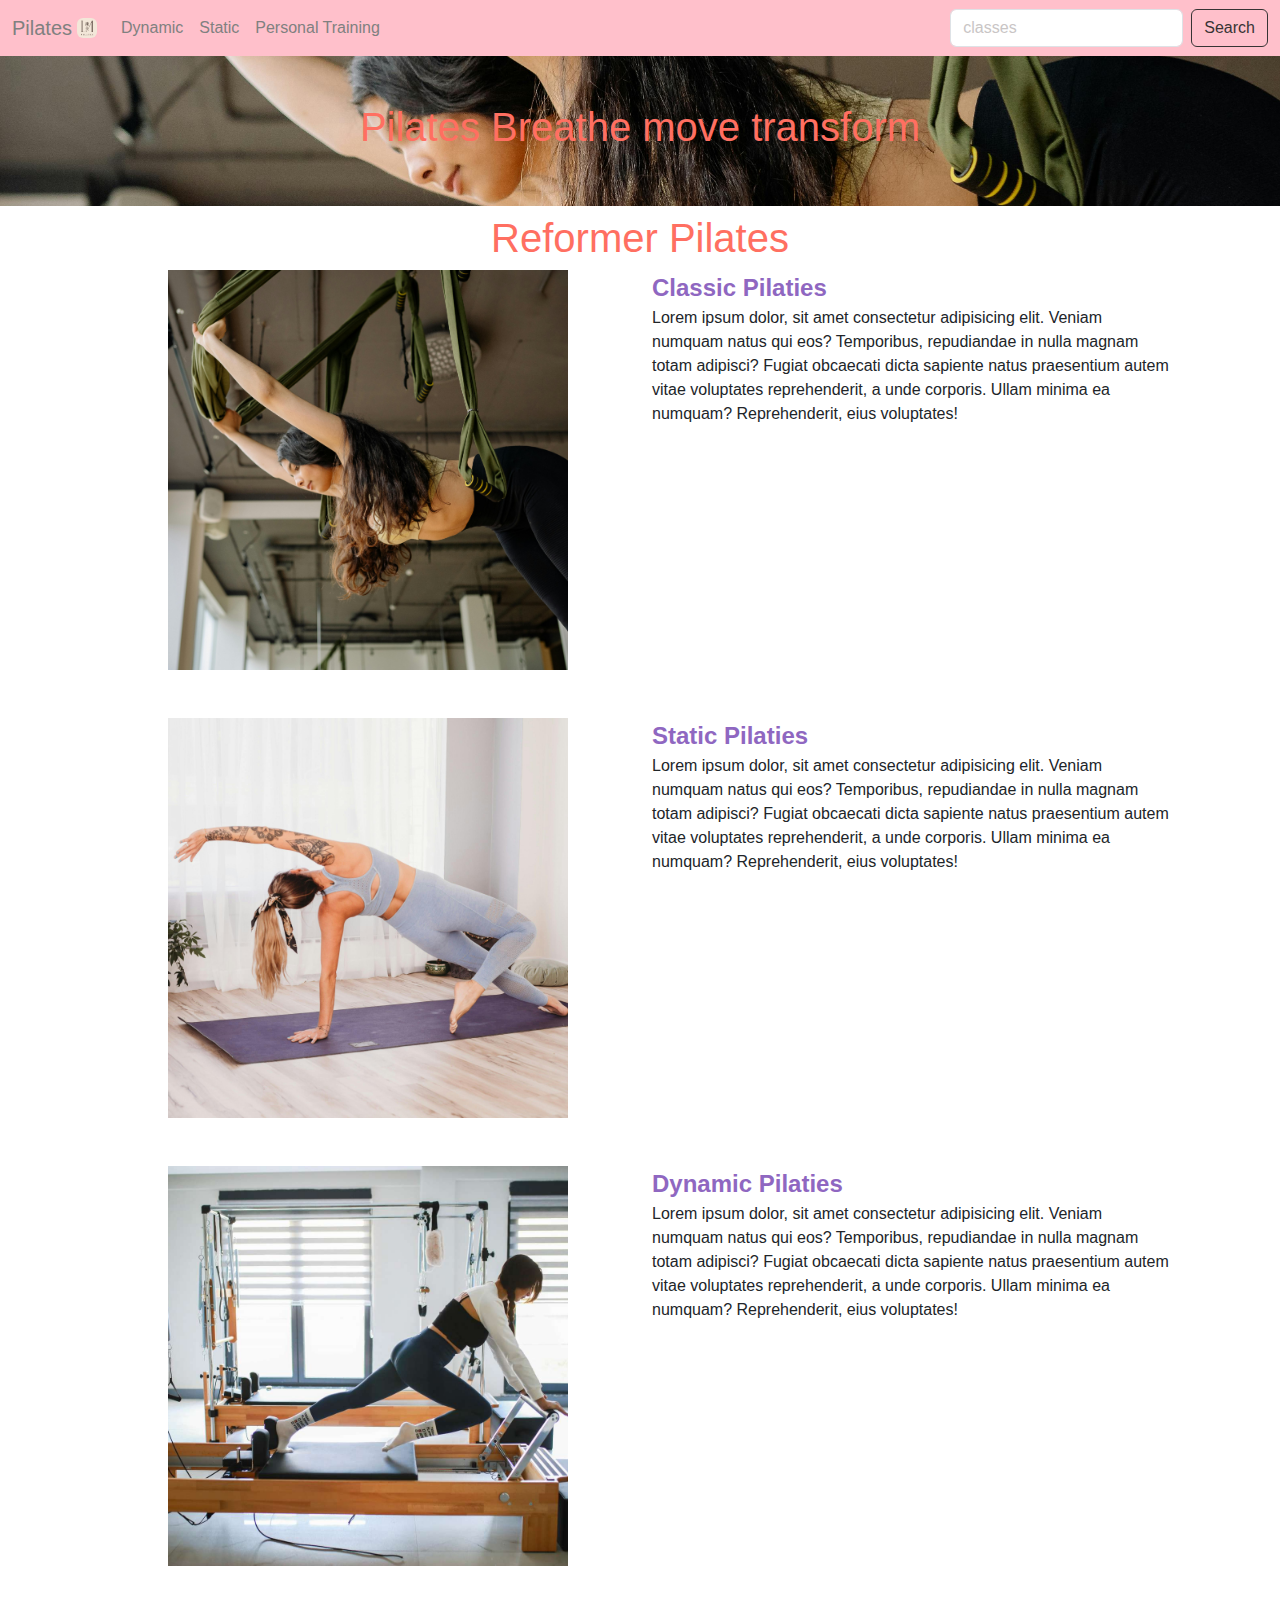
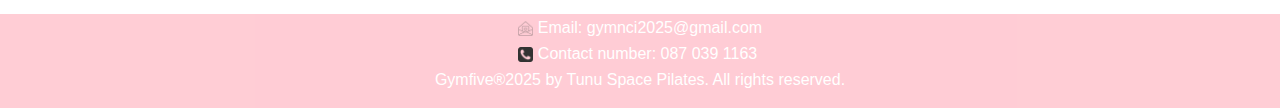
<file: index.html>
<!DOCTYPE html>
<html lang="en">
<head>
    <meta charset="UTF-8">
    <meta name="viewport" content="width=device-width, initial-scale=1.0">
    <title>Pilates class</title>
    <link rel="stylesheet" type="text/css" href="../bootstrap-5.3.8-dist/css/bootstrap.min.css">
    <link rel="stylesheet" href="/css/style.css">
    <link rel="icon" href="/pic/p3.jpg" type="image/x-icon">

    <style>
        *{
        margin: 0;
        border: 0;
        padding: 0;
        font-family:'Roboto', sans-serif;
       }
       a{
        text-decoration: none;
       }
     
    </style>
    

</head>

<body>
    <nav class="navbar navbar-expand-lg bg-nav">
        <div class="container-fluid">
            <a class="navbar-brand nav-word active d-flex align-items-center" href=" "> Pilates<img class="icon-t" src="/pic/p3.jpg" alt="It is a pic of icon."></a>
            
            <buttom class="navbar-toggler" type="buttom" data-bs-toggle="collapse" data-bs-target="#navbarSupportedContent"> 
                <span class="navbar-toggler-icon"></span>
            </buttom>   <!-- toggler and collapse -->

            <div class="collapse navbar-collapse" id="navbarSupportedContent">
                <ul class="navbar-nav me-auto mb-2 mb-lg-0">
                    <li class="nav-item">
                      <a class="nav-link nav-word" href="#">Dynamic</a>
                    </li>
                    <li class="nav-item">
                      <a class="nav-link nav-word" href="#">Static</a>
                    </li>
                    <li class="nav-item">
                        <a class="nav-link nav-word" href="index2.html">Personal Training</a>
                      </li>
                </ul>  

                <form class="d-flex" role="search">
                  <input class="form-control me-2" id="search-input" type="search" placeholder="classes"/>
                  <button class="btn btn-outline-success nav-search" type="submit">Search</button>
                </form>     <!-- search form setting -->
              </div>    <!-- the contents inside of collapse. -->

        </div>  <!-- container -->
    </nav>


    <header>
        <div class="container-fluid header-bg ">
            <div class="content head-h">
                <h1 class="slogan">Pilates Breathe move transform</h1>
            </div>
        </div>
    </header>
    
    <banner></banner>


    <main>
        <div class="contain">
            <div class="container main-box mb-2 mt-2">
                <h1 class="slogan">Reformer Pilates</h1>
            </div>
            
            <div class="row justify-content-center mb-5 d-flex">
                <div class="col-md-12 col-lg-5 justify-content-center d-flex">
                    <div class="pic ">
                        <img class=" img-fluid w-100 " src="/pic/p1.jpg" alt="">
                    </div>
                </div>
                <div class="col-md-12 col-lg-5">
                    <div class="content">
                        <a id="classic-pilaties" class="main-h" href="">Classic Pilaties</a>
                        
                        <p>Lorem ipsum dolor, sit amet consectetur adipisicing elit. Veniam numquam natus qui eos? Temporibus, repudiandae in nulla magnam totam adipisci? Fugiat obcaecati dicta sapiente natus praesentium autem vitae voluptates reprehenderit, a unde corporis. Ullam minima ea numquam? Reprehenderit, eius voluptates!</p>
                    </div>
                </div>
            </div>  <!-- row1 -->
            
            <div class="row justify-content-center mb-5">
                <div class="col-md-12 col-lg-5 mian-h  justify-content-center d-flex">
                    <div class="pic">
                        <img class="img-fluid w-100" src="../pic/p2.jpg" alt="">
                    </div>
                </div>
                <div class="col-md-12 col-lg-5">
                    <div class="content">
                        <a id="classic-pilaties" class="main-h" href="">Static Pilaties</a>
                        
                        <p>Lorem ipsum dolor, sit amet consectetur adipisicing elit. Veniam numquam natus qui eos? Temporibus, repudiandae in nulla magnam totam adipisci? Fugiat obcaecati dicta sapiente natus praesentium autem vitae voluptates reprehenderit, a unde corporis. Ullam minima ea numquam? Reprehenderit, eius voluptates!</p>
                    </div>
                </div>
            </div>  <!-- row2 -->

            <div class="row justify-content-center mb-5">
                <div class="col-md-12 col-lg-5  justify-content-center d-flex">
                    <div class="pic">
                        <img class=" img-fluid w-100 " src="../pic/p4.jpg" alt="">
                    </div>
                </div>
                <div class="col-md-12 col-lg-5">
                    <div class="content">
                        <a id="classic-pilaties" class="main-h" href="">Dynamic Pilaties</a>

                        <p>Lorem ipsum dolor, sit amet consectetur adipisicing elit. Veniam numquam natus qui eos? Temporibus, repudiandae in nulla magnam totam adipisci? Fugiat obcaecati dicta sapiente natus praesentium autem vitae voluptates reprehenderit, a unde corporis. Ullam minima ea numquam? Reprehenderit, eius voluptates!</p>
                    </div>
                </div>
            </div>  <!-- row3 -->
        </div>
    </main>

    <footer class=" b-section">
        <div class="container">
            <div class="content d-flex justify-content-center">
                <div class="content">
                    <p class="f-p d-flex align-items-center"><img class="icon" src="/pic/letter.png" alt="">Email: gymnci2025@gmail.com</p>
                    <p class="f-p"><img class="icon" src="../pic/telephone-symbol-button.png" alt="">Contact number: 087 039 1163</p>
                </div>
                    
            </div>
            <div class="content d-flex justify-content-center">
                <p>Gymfive&reg;2025 by Tunu Space Pilates. All rights reserved.</p>
            </div>
        </div>
    </footer>






    <script src="../bootstrap-5.3.8-dist/js/bootstrap.min.js" ></script>
    <script src="../bootstrap-5.3.8-dist/popper.min.js" ></script>
</body>
</html>
</file>
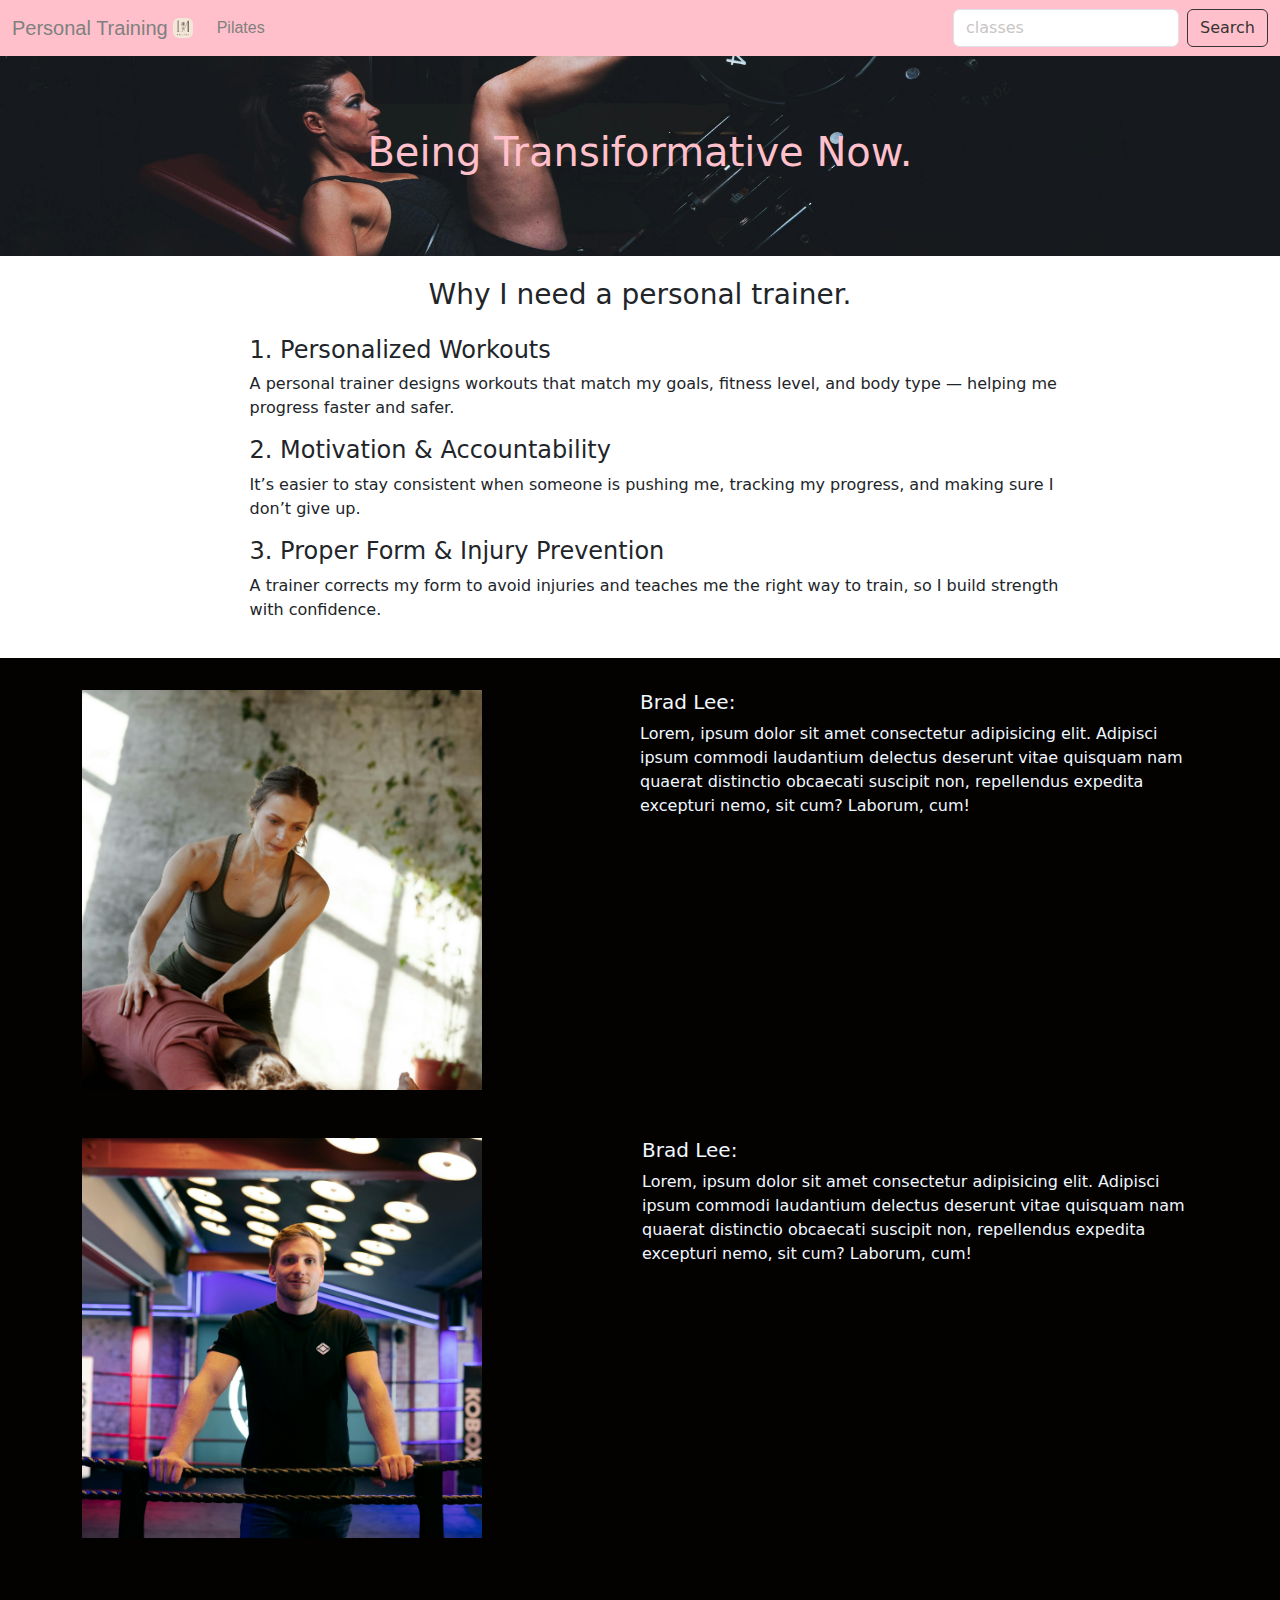
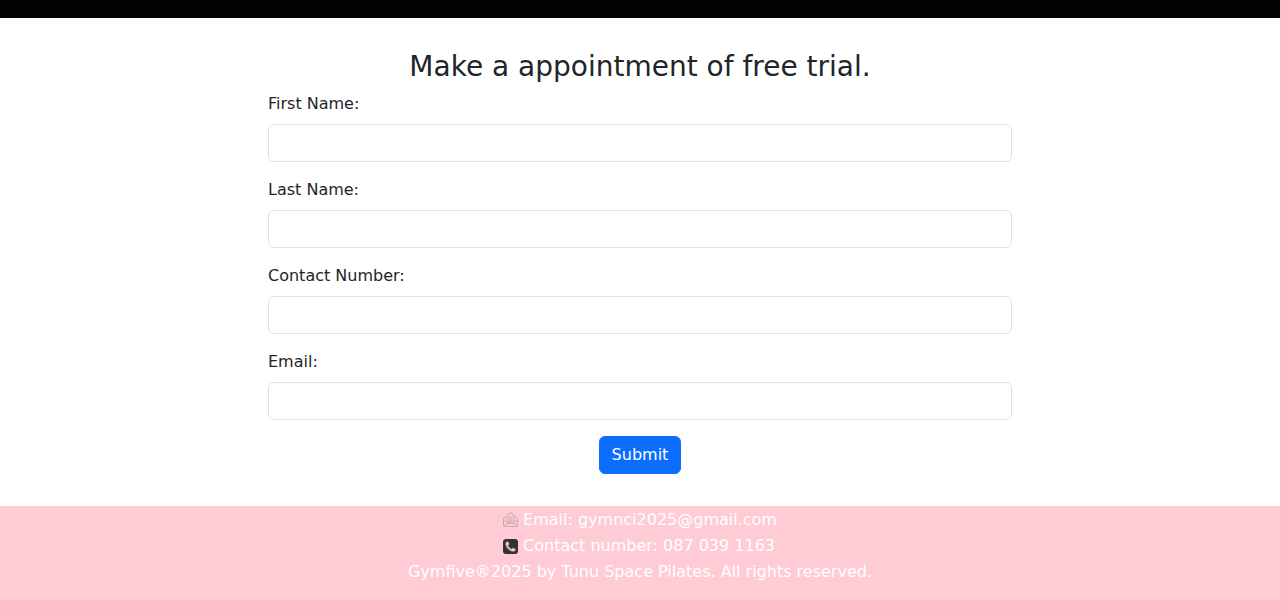
<file: index2.html>
<!DOCTYPE html>
<html lang="en">
<head>
    <meta charset="UTF-8">
    <meta name="viewport" content="width=device-width, initial-scale=1.0">
    <title>gym5-class page</title>
    <link rel="stylesheet" type="text/css" href="../bootstrap-5.3.8-dist/css/bootstrap.min.css">
    <link rel="stylesheet" href="../css/style.css">
    <link rel="icon" href="../pic/gym.png" type="image/x-icon">
    <style>
        *{
            border: 0;
            margin: 0;
        }

    </style>
</head>


<body>
    <nav class="navbar navbar-expand-lg bg-nav">
        <div class="container-fluid">
            <a class="navbar-brand nav-word active d-flex align-items-center" href=" "> Personal Training<img class="icon-t" src="/pic/p3.jpg" alt="It is a pic of icon."></a>
            
            <buttom class="navbar-toggler" type="buttom" data-bs-toggle="collapse" data-bs-target="#navbarSupportedContent"> 
                <span class="navbar-toggler-icon"></span>
            </buttom>   <!-- toggler and collapse -->

            <div class="collapse navbar-collapse" id="navbarSupportedContent">
                <ul class="navbar-nav me-auto mb-2 mb-lg-0">
                    <li class="nav-item">
                      <a class="nav-link nav-word" href="index1.html">Pilates</a>
                </ul>  

                <form class="d-flex" role="search">
                  <input class="form-control me-2" id="search-input" type="search" placeholder="classes"/>
                  <button class="btn btn-outline-success nav-search" type="submit">Search</button>
                </form>     <!-- search form setting -->
              </div>    <!-- the contents inside of collapse. -->

        </div>  <!-- container -->
    </nav>

    <div class="container-fluid banner">
        <div class="content d-flex justify-content-center align-items-center h-100 w-100">
            <h1>Being Transiformative Now.</h1>
        </div>
    </div>

    <div class="wrap">
        <div class="text mb-3">
             <h3>Why I need a personal trainer.</h3>
        </div>

        <div class="item">
            <ul>
                <li>
                    <h4>1. Personalized Workouts</h4>
                    <p>A personal trainer designs workouts that match my goals, fitness level, and body type — helping me progress faster and safer.</p>
                </li>
                <li>
                    <h4>2. Motivation & Accountability</h4>
                    <p>It’s easier to stay consistent when someone is pushing me, tracking my progress, and making sure I don’t give up.</p>
                </li>
                <li>
                    <h4>3. Proper Form & Injury Prevention</h4>
                    <p>A trainer corrects my form to avoid injuries and teaches me the right way to train, so I build strength with confidence.</p>
                </li>
            </ul>
        </div>
    </div>

    <div class="pt-list">
        <div class="container">
            <div class="row g-0 ">

                <div class="col-md-12 col-lg-6">
                    <div class="pic">
                        <img class="img-fluid w-100" src="../pic/trainer2.jpg" alt="It's a pic of trainer.">
                    </div>
                </div>  <!-- the left side is pic. -->


                <div class="col-md-12 col-lg-6">
                    <div class="text">
                        <h5>Brad Lee:</h5>
                        <p>Lorem, ipsum dolor sit amet consectetur adipisicing elit. Adipisci ipsum commodi laudantium delectus deserunt vitae quisquam nam quaerat distinctio obcaecati suscipit non, repellendus expedita excepturi nemo, sit cum? Laborum, cum!</p>
                    </div>
                </div>  <!-- the rihgt side is text. -->
            </div>
        </div>      <!-- introduction of personal trainers. -->

        <div class="container mt-5 mb-5">
            <div class="row g-1">

                <div class="col-md-12 col-lg-6">
                    <div class="pic">
                        <img class="img-fluid w-100" src="../pic/trainer1.jpg" alt="It's a pic of trainer.">
                    </div>
                </div>

                <div class="col-md-12 col-lg-6">
                    <div class="text">
                        <h5>Brad Lee:</h5>
                        <p>Lorem, ipsum dolor sit amet consectetur adipisicing elit. Adipisci ipsum commodi laudantium delectus deserunt vitae quisquam nam quaerat distinctio obcaecati suscipit non, repellendus expedita excepturi nemo, sit cum? Laborum, cum!</p>
                    </div>
                </div>

            </div>
        </div>      <!-- introduction of personal trainers. -->
    </div>

    <div class="container form-box">
        <h3 style="text-align: center;">Make a appointment of free trial. </h3>
        <form>
            <div class="mb-3">
                <label for="customerFname" class="form-label">First Name:</label>
                <input type="text" class="form-control" required>
            </div> 
            <div class="mb-3">
                <label for="customerLname" class="form-label">Last Name:</label>
                <input type="text" class="form-control" required>
            </div> 
            <div class="mb-3">
                <label for="customerTel" class="form-label">Contact Number:</label>
                <input type="tel" class="form-control" required>
            </div>

            <div class="mb-3">
                <label for="customweEmail" class="form-label">Email:</label>
                <input type="emial" class="form-control" required>
            </div>

            <div class="text-center">
                 <button type="submit" class="btn btn-primary">Submit</button>
            </div>

        </form>
    </div>  <!-- the container for form. -->




    <footer class=" b-section">
        <div class="container">
            <div class="content d-flex justify-content-center">
                <div class="content">
                    <p class="f-p d-flex align-items-center"><img class="icon" src="/pic/letter.png" alt="">Email: gymnci2025@gmail.com</p>
                    <p class="f-p"><img class="icon" src="/pic/telephone-symbol-button.png" alt="">Contact number: 087 039 1163</p>
                </div>
                    
            </div>
            <div class="content d-flex justify-content-center">
                <p>Gymfive&reg;2025 by Tunu Space Pilates. All rights reserved.</p>
            </div>
        </div>
    </footer>





    <script src="../bootstrap-5.3.8-dist/js/bootstrap.min.js" ></script>
    <script src="../bootstrap-5.3.8-dist/popper.min.js" ></script>
</body>
</html>
</file>
<file: css/style.css>
.bg-nav{
    background-color: pink;
}

.nav-word{
    color: gray;
    font-family:Arial,Helvetica, sans-serif;
    text-decoration: none;
}

.nav-search{
    color: rgb(55, 52, 52);
    border-color:rgb(55, 52, 52);
}

input.form-control::placeholder{
    color: rgb(188, 183, 183);
    opacity: 0.8;
}

.header-bg{
    background-image: url("/pic/p1.jpg");
    background-size: cover;
    background-position: center;
    height: 150px;
}


.head-h{
    display: flex;
    align-items:center;
    justify-content: center;
    height: 100%;
}
.slogan{
    color: 
    rgb(255, 111, 97)
    ;
    font-family: Arial, Helvetica, sans-serif;
}

.main-box{
    justify-items: center;
    align-items: center;
    height: 20%;
    width: 100%;
}

.main-h{
    text-decoration: none;
    font-size: 1.5em;
    color: rgb(143, 103, 193);
    font-family: Arial, Helvetica, sans-serif;
    font-weight: bold;
}
.main-h:hover{
    transform: scale(1.05);
    display:inline-block;
    /* deal with broswer default */
    text-shadow: 0px 0px 1px;
    
}
.pic{
    width: 400px;
    height: auto;
}


.b-section{
    background-color: pink;
    height: 30%;
    width: 100%;
    color: white;
    opacity: 0.8;
}

.f-p{
    margin-top: 2px;
    margin-bottom: 2px;
}
.icon{
    height: 15px;
    width: 15px;
    margin-right: 5px;
    
}
.icon-t{
    height: 20px;
    width: 20px;
    border-radius: 30%;
    margin-left: 5px;
}


/* index2 */
.banner{
    height: 200px;
    width: 100%;
    background-image: url(/pic/gymbanner.jpg);
    background-position: center;
    background-size: cover;
    background-repeat: no-repeat;
}

.banner h1{
    color: pink;
}

.wrap .text{
   margin-left: auto;
   margin-right: auto;
   
}
.wrap{
   margin-top: 2px;
    margin-left: auto;
    margin-right: auto;
    display: flex;
    justify-items: center;
    justify-content: center;
    width: 66%;
    height: 400px;
    flex-direction: column;

}
.item ul li{
    list-style: none;
}

.pic-trainner{
    width: 200px;
    height: 300px;
}

.form-box{
    width: 60%;
    height: auto;
}

.pt-list{
    width: 100%;
    height: auto;
    background-color: rgb(4, 1, 1);
    padding-top: 2em;
    padding-bottom: 2em;
}
.pt-list h5, .pt-list p{
    color: aliceblue;
}

.form-box{
    padding-top: 2em;
    padding-bottom: 2em;
}
.pic img{
    width: 300px;
    height: 400px;
    object-fit: cover;
}





@media(max-width: 992px){
    .header-bg {
        height: 250px;
    }

    .wrap{
        height: 300px;
    }
    .wrap ul li p{
        display: none;
    }
}   /* media */
</file>
